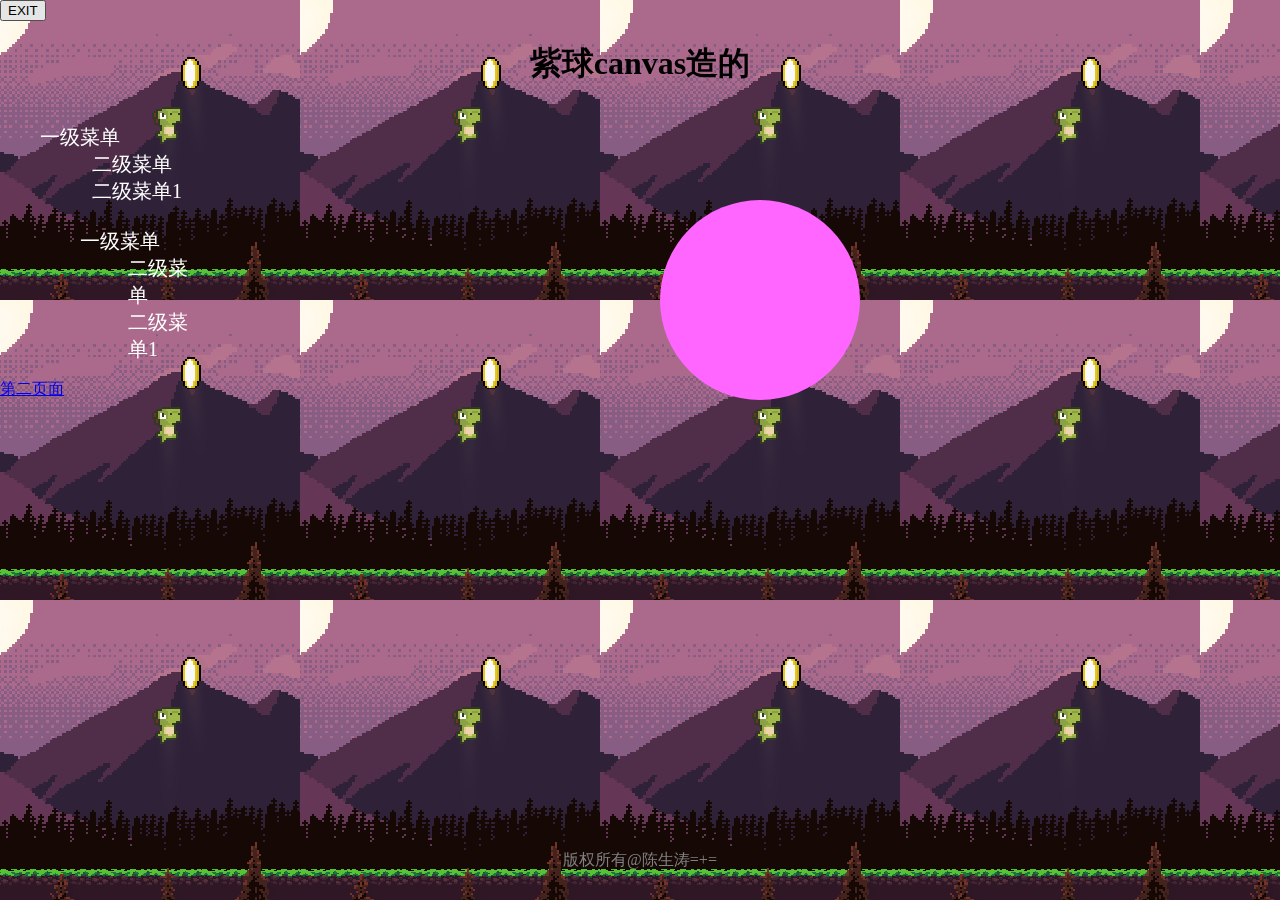
<file: index.html>
<!DOCTYPE html>
<html lang="en">
<head>
    <meta charset="UTF-8">
    <meta http-equiv="X-UA-Compatible" content="IE=chrome">
    <meta name="viewport" content="width=device-width, initial-scale=1.0">
    <title>csttest</title>
    <link rel="stylesheet" href="style.css" type="text/css"/>
    
    
</head>
<body background="beijing.gif" >
        <div class="canvas">
        <canvas id="canvas" width="1200" height="600" >      
        <script src="1.js">     
        </script>
        </canvas>
        </div>
        

     <div class="button">
            <form>
               <input type="button" value="EXIT" onclick="msg()">
            </form>
       </div>

<CENter>
    <h1> 紫球canvas造的</h1>
</CENter>
<div class="body_wai">

    <div class="body_left" style="max-height: 650px;">
        <ul>
            <li class="biao">
                <div id="yiji">
                    一级菜单
                </div>
                <ul class="bii">
                <li class="bi">
                <div id="er" title="展示标题">
                    二级菜单
                </div>
                        <ul class="biao1">
                            <li>
                                <div id="CST">
                                    三级菜单1
                                </div>
                                <li>
                                    <div id="CST">
                                        三级菜单二
                                    </div>
                                </li>
                            </li>
                        </ul>
                    </li>
                    <li class="bi">
                        <div id="er">
                            二级菜单1
                        </div>
                        <ul class="biao1">
                            <li>
                                <div id="CST">
                                    三级菜单3
                                </div>
                            </li>
                        </ul>
                    </li>

                </ul>

                <br />

                
                <ul>
                    <li class="biao">
                        <div id="yiji">
                        一级菜单
                        </div>
                        <ul>
                            <li class="bi">
                                <div id="er">
                                二级菜单
                                </div>
                                <ul class="biao1">
                                    <li>
                                    <div id="CST">
                                    三级菜单1
                                    </div>
                                        <li>
                                    <div id="CST">
                                    三级菜单二
                                </div>
                                </li>
                                 </li>
                                </ul>
                            </li>
                            <li class="bi">
                                <div id="er">
                                    二级菜单1
                                </div>
                                <ul class="biao1">
                                    <li>
                                        <div id="CST">
                                            三级菜单3
                                        </div>
                                    </li>
                                </ul>
                            </li>

                        </ul>

    </div>
    <div>
     <a href="text2.html" bodyalink="red"bodyvlink="颜色" >
        第二页面
     </a>
    </div>
    
    <script>alert('欢迎');</script>

   
        
        
    
        
    
    
    




    

    

     <div class="footer">
<center><font color="gray">版权所有@陈生涛=+=</font></center>
     
     </div>
</body>
</html>
</file>
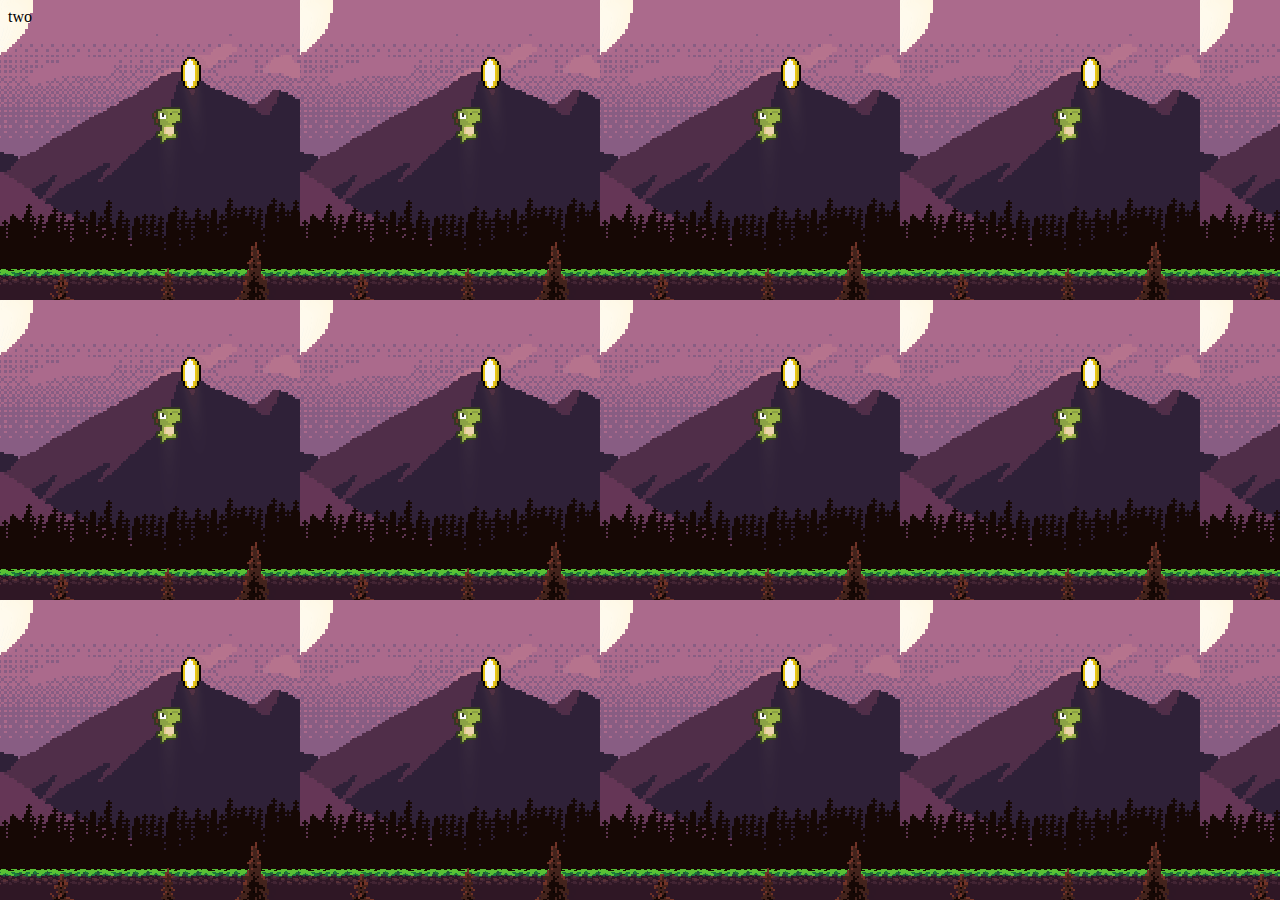
<file: text2.html>
<!DOCTYPE html>
<html lang="en">
<head>
    <meta charset="UTF-8">
    <meta http-equiv="X-UA-Compatible" content="IE=edge">
    <meta name="viewport" content="width=device-width, initial-scale=1.0">
    <title>two</title>
</head>
<body background="beijing.gif">
    two

    
</body>
</html>
</file>
<file: style.css>
.p{
        background-color: none;
    }
    .footer{
        position: fixed;
        left: 0px;
        bottom: 0px;
        width: 100%;
        height: 50px;
        background-color:NONE ;
    
       
            }
            .canvas {
                position:absolute;
                top:0;
                left:0;
                width:100%;
                height:100%;
                z-index:-1;
                
                
             }
             
            .button { 
                
                background:none;
                border: 1px  
            }
            ul li {
				list-style: none;
			}
            .body_left {
				padding: 0;
				width: 200px;
				min-height: 100%;
				display: inline-block;
				background: none;
				float: none;
				font-size: 16px;
				color: #fff;
			}
			
			.body_wai {
				width: 100%;
				height: 100%;
			}
			
			.body_wai ul li {
				font-size: 20px;
			}
			
			.biao1 {
				display: none;
			}
			
			.bi:hover .biao1 {
				transition-duration: 0.5s;
				display: block;
			}
			
			.biao2 {
				display: none;
			}
			
			.bi:hover .biao2 {
				transition-duration: 0.5s;
				display: block;
			}
			
			
			.bi2:hover #CST {
				transition-duration: 0.5s;
				background-color: NONE;
			}
			
			#yiji {
				background-color: NONE;
				width: 100%;
			}
			
			.bi2:hover .biao2 {
				transition-duration: 0.5s;
				display: block;
			}
			
			.bi2:hover #er {
				transition-duration: 0.5s;
				background-color:NONE;
			}
			
			#CST {
				color: gray;
			}
			
			#cla:hover {
				color: white;
			}
			
			#er {
				padding-left: 10%;
			}
			
			#CST {
				padding-left: 20%;
			}

            .tip_box{
                width:300px;
                height:0;
                border-radius:3px;
                background-color:#fff;
                overflow:hidden;
                box-shadow: 1px 1px 6px #888888;
                position:absolute;
                transition:height 0.7s;
                -moz-transition:height 0.7s; /* Firefox 4 */
                -webkit-transition:height 0.7s; /* Safari and Chrome */
                -o-transition:height 0.7s;/* Opera */
                font-size:12px;
            }
               body{
                margin: 0px;
               }
               .zhezhao{
                position: fixed;
                left: 0px;
                top: 0px;
                background: #000;
                width: 100%;
                height: 100%;
                opacity: 0.5;
               }
               .tankuang{
                position: relative;
                background: #fff;
                width: 50%;
                height: 80%;
                border-radius: 5px;
                margin: 5% auto;
               }
               #header{
                height: 40px;
               }
               #header-right{
                position: absolute;
                width: 25px;
                height: 25px;
                border-radius: 5px;
                background: red;
                color: #fff;
                right: 5px;
                top: 5px;
                text-align: center;
               }
</file>
